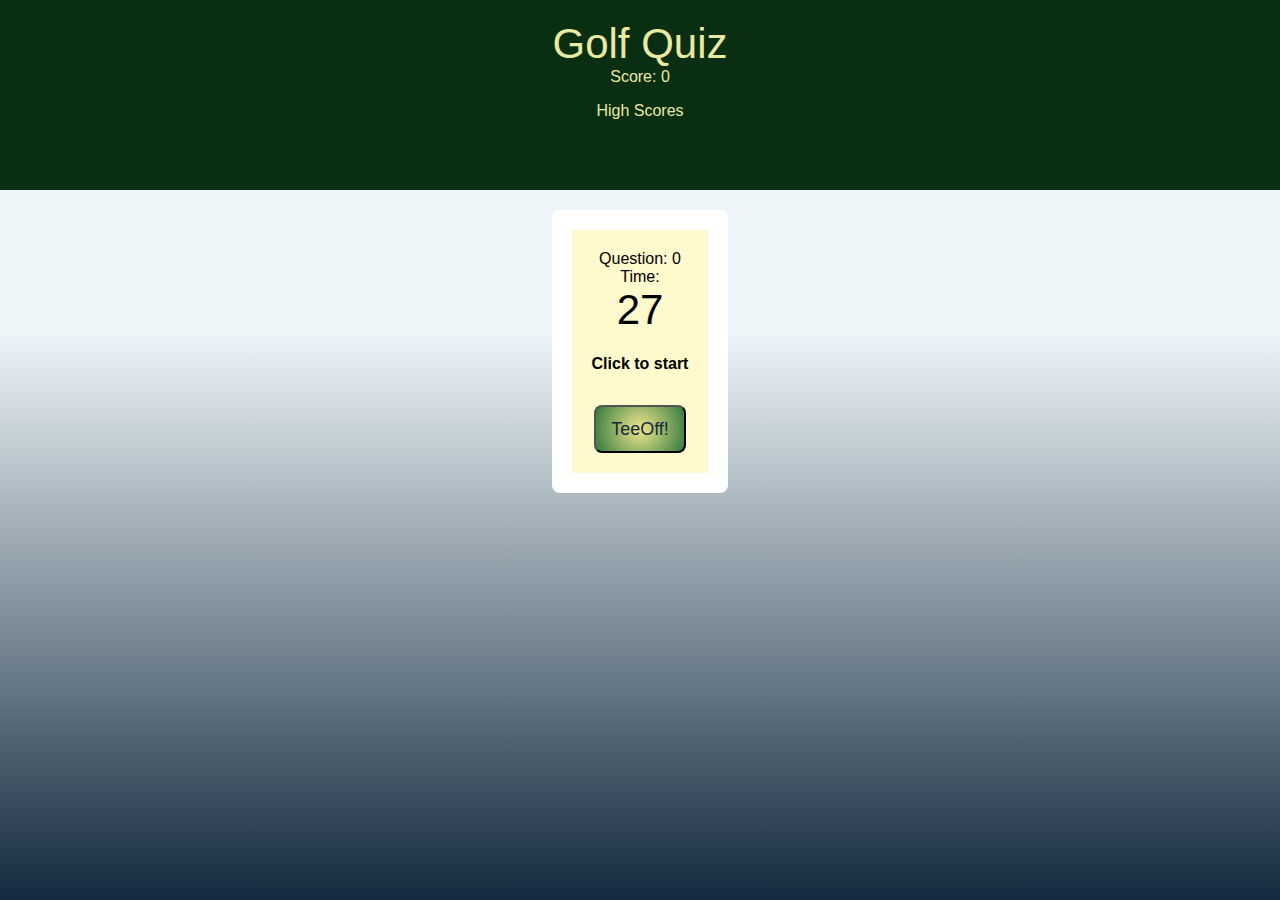
<file: index.html>
<!DOCTYPE html>
<html lang="en">

<head>
    <meta charset="UTF-8">
    <meta name="viewport" content="width=device-width, initial-scale=1.0">
    <script defer src="script.js"></script>
    <script src="https://code.jquery.com/jquery-3.3.1.slim.min.js"
        integrity="sha384-q8i/X+965DzO0rT7abK41JStQIAqVgRVzpbzo5smXKp4YfRvH+8abtTE1Pi6jizo"
        crossorigin="anonymous"></script>
    <link href="https://cdn.jsdelivr.net/npm/bootstrap@5.0.0-beta1/dist/css/bootstrap.min.css" rel="stylesheet"
        integrity="sha384-giJF6kkoqNQ00vy+HMDP7azOuL0xtbfIcaT9wjKHr8RbDVddVHyTfAAsrekwKmP1" crossorigin="anonymous">
    <link rel="stylesheet" type="text/css" href="styles.css">
    <title>Golf Quiz</title>
</head>

<body>
    <header>
        <div class="large-font">Golf Quiz</div>
        Score: <text id="score001">0</text> </div>

        <p>High Scores</p><br>
        <p  id="initials"></p>
    </header>

    <main>
        <section>
            <div id="quizWrap">
                <div class="container">
                    <div class="row">
                        <div class="col">
                            Question: <text id="number001">0</text><br />
                            <div class="col">
                                Time:<div class="large-font timer-count">27</div>
                            </div>
                        </div>
                    </div>
                    <div id="message001">
                        <h4>Click to start</h4>
                    </div>
                    <div id="text002">
                        <div id="question001"></div>
                        <div class="row">
                            <div class="col">
                                <div id="option001"></div>
                                <div id="option002"></div>
                            </div>
                            <div class="col">
                                <div id="option003"></div>
                                <div id="option004"></div>
                            </div>
                            <div id="answer001"></div>
                            <div id="text001">
                                <div id="disappear001"><button class="buttons001" onclick="begin001(), startTimer()">TeeOff!</button></div>
                            </div>
                            <div id="next001"></div>
                        </div>
                    </div>
                </div>
            </div>
        </section>

    </main>



</body>

</html>
</file>
<file: styles.css>
* {
    box-sizing: border-box;
  }


#quizWrap {
  padding: 20px;
  margin: auto, auto;
  width: 100%;
  background-color: lemonchiffon;
}

body {
    font-family: Arial;
    margin: 0;
    text-align: center;
    display: flex;
    flex-direction: column;
    min-height: 100vh;
    justify-content: flex-start;
    background: linear-gradient(0deg, rgba(19,41,61,1) 0%, rgba(237,245,249,1) 63%);
  }

  
  .score-container {
    display: flex;
    justify-content: space-between;
    margin-top: 16px;
  }
  
  button {
    background: radial-gradient(circle, rgba(240,230,140,1) 0%, rgba(41, 117, 56, 0.954) 100%);
    border-radius: 8px;
    color: #13293d;
    font-size: 18px;
    font-weight: 400;
    line-height: 14px;
    padding: 15px 15px;
    text-align: center;
    margin-top: 0.6em;
  }
  
  .start-button {
    background: radial-gradient(circle, rgb(26, 175, 86) 0%, rgba(12, 79, 25, 0.954) 100%);
    font-family: Impact, Haettenschweiler, 'Arial Narrow Bold', sans-serif;
    border-radius: 8px;
    color: #e8e67e;
    font-size: 32px;
    padding: 20px 35px;
    text-align: center;
    margin-top: 0.6em;
  }
  
  header {
    padding: 20px;
    text-align: center;
    background: #092e12;
    color: rgb(235, 233, 161);
    border-bottom:30px #879274;
  }
  
  main {
    display: flex;
    flex-wrap: wrap;
    justify-content: space-around;
  }
  
  section {
    flex: auto, auto;
    padding: 20px;
    margin-top: 20px;
    background-color: white;
    border-radius: 8px;
  }
  
  
  .results {
    width: 30vw;
    height: 400px;
  }
  
  .card {
    background: radial-gradient(circle, rgba(240,230,140,1) 0%, rgba(23, 50, 15, 0.604) 100%);
    border: 1px solid #eceff1;
    border-radius: 8px;
    width: 90%;
    margin: auto;
    padding: 20px;
  }
  
  .large-font {
    font-size: 42px;
    text-align:center;
    font-family: Impact, Haettenschweiler, 'Arial Narrow Bold', sans-serif;
  }
  
  .timer {
    height: 100%;
    padding: 25px;
    background: #13293d;
    width: 100%;
    color: #fff;
    text-align: center;
    float: center;
  }
  
  .timer-text {
    padding: 25px;
    width: 45%;
  }
  
  @media screen and (max-width: 1183px) {
    main {
      flex-direction: column;
    }
  
    section {
      background-color: rgb(23, 75, 106);
      margin: 20px auto;
      width: 90vw;
    }
  }
  
  @media screen and (max-width: 504px) {
    .large-font {
      font-size: 2em;
    }
  
    .reset-button {
      font-size: 12px;
      width: 20ox;
      
    }
  
    .timer {
      height: 200px;
    }
   
    h4 {
      text-align:center;
      color:rgba(12, 79, 25, 0.954);

    }

  #frame001 {
    background-color: white;
    border: 4px solid black;
    width: 400px;
    height: 400px;
    border-radius: 10px;
    padding: 10px;
    margin: 10px;
}


#text001 {
    text-align: center;
}

#text002 {
    text-align: center;
}

#green001 {
    color: green;
}

#red001 {
    color: rgb(94, 22, 22);
}
</file>
